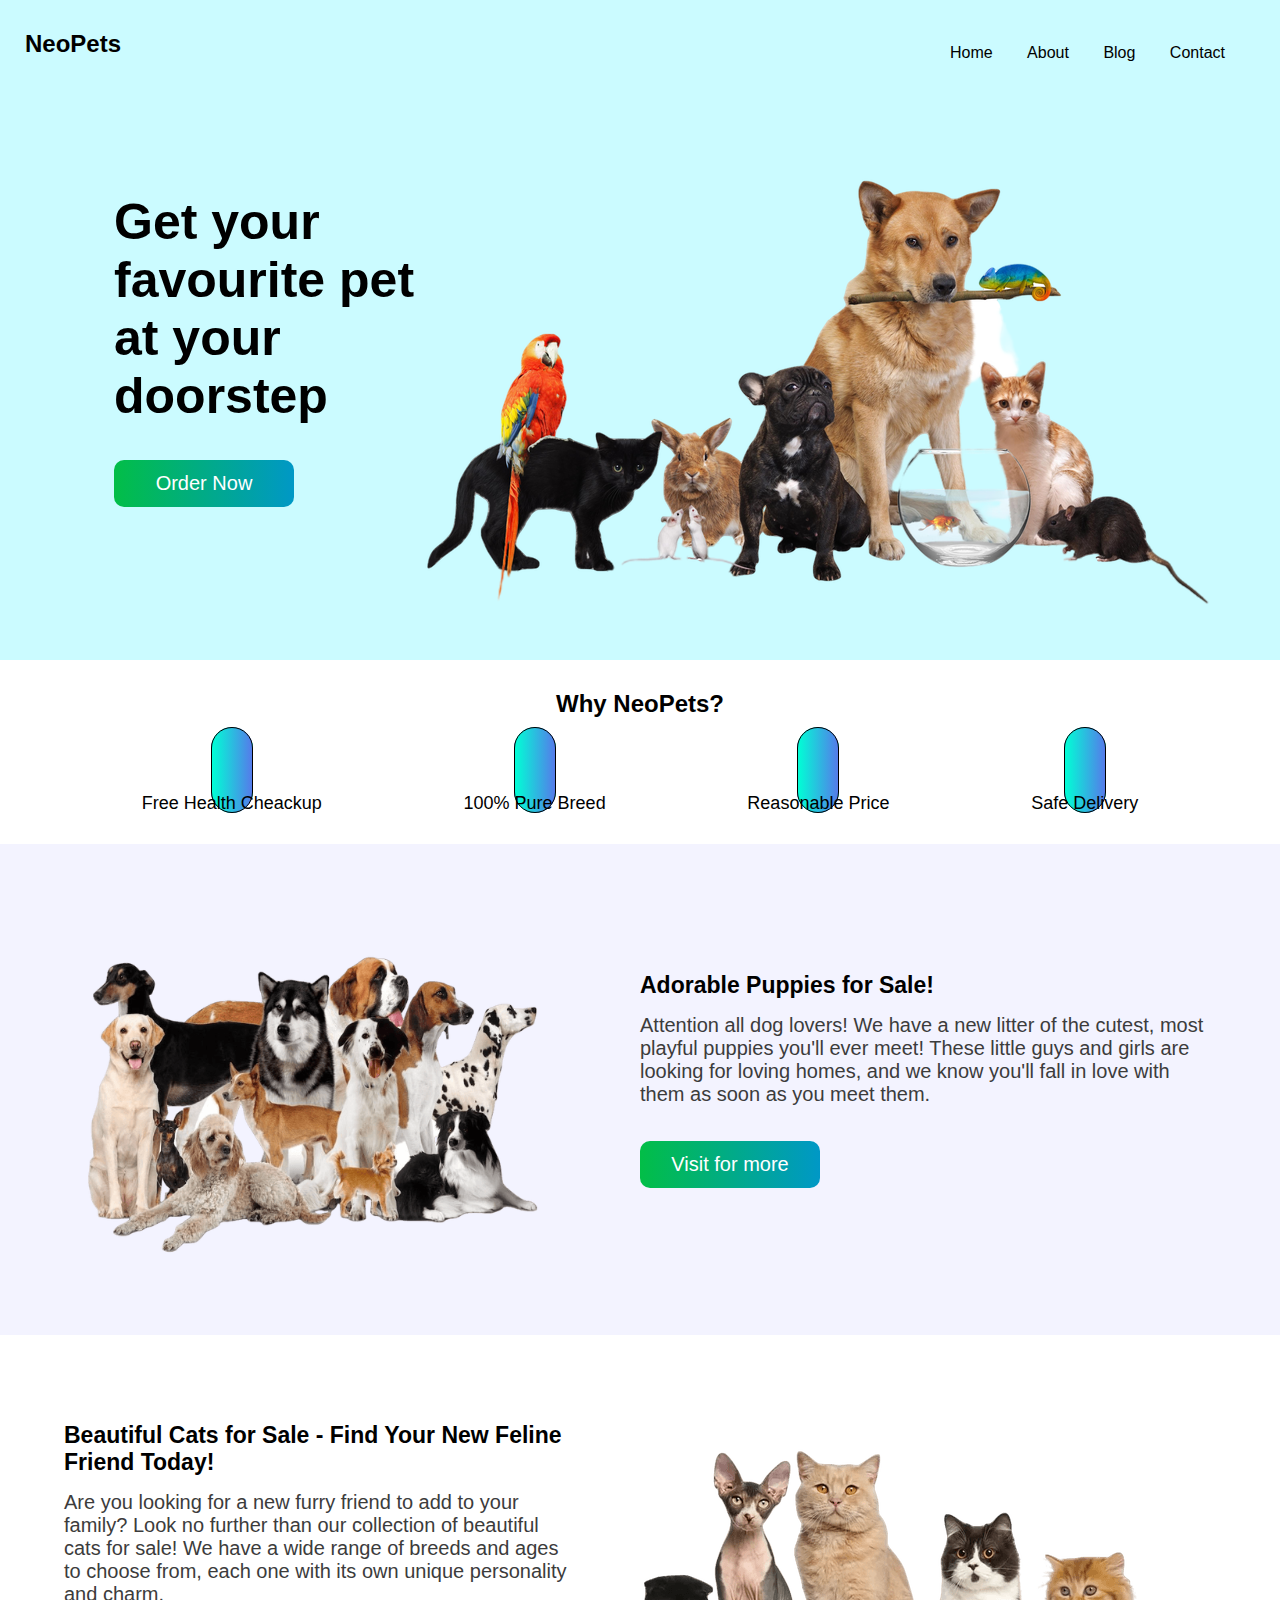
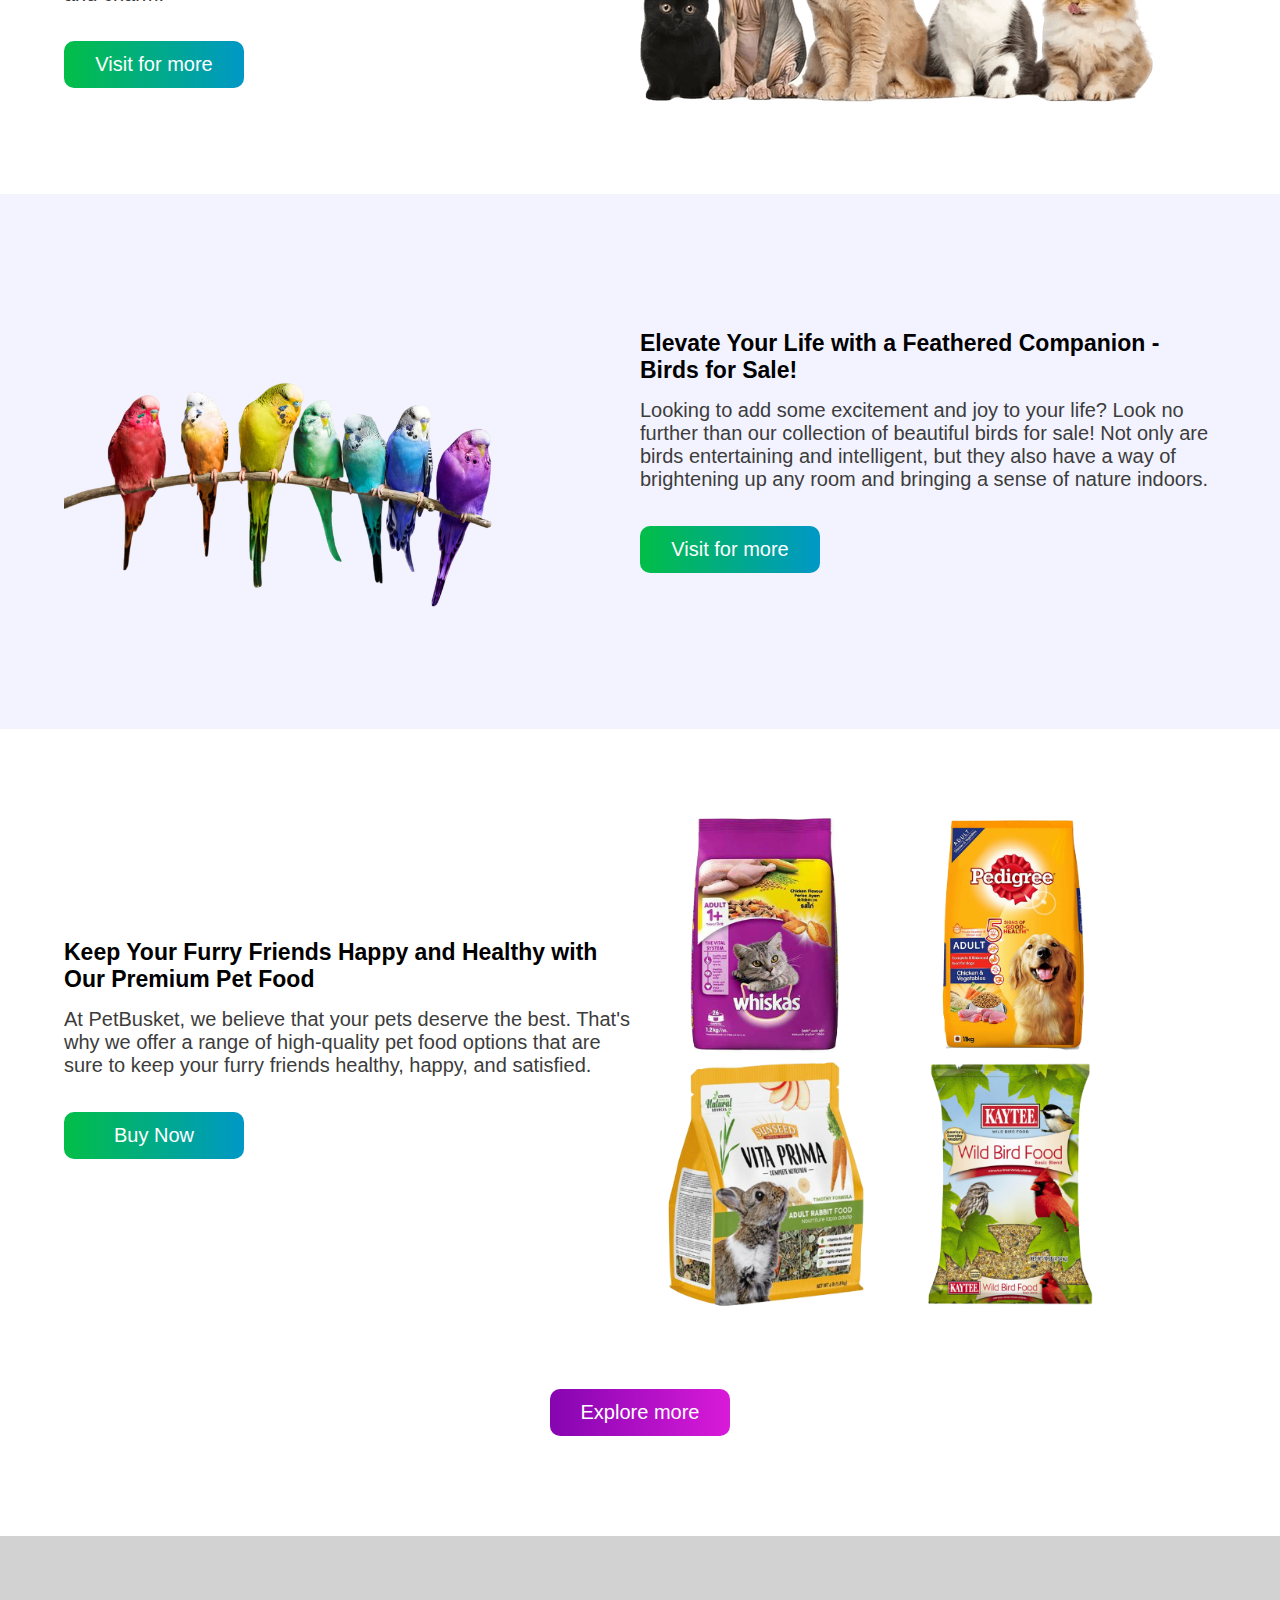
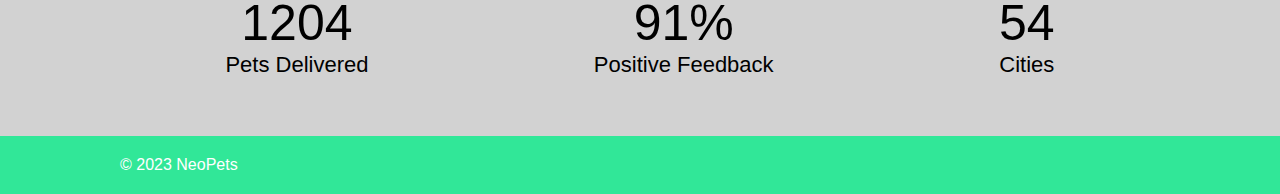
<file: Task-1/index.html>
<!DOCTYPE html>
<html lang="en">

<head>
    <meta charset="UTF-8">
    <meta http-equiv="X-UA-Compatible" content="IE=edge">
    <meta name="viewport" content="width=device-width, initial-scale=1.0">
    <title>petbusket</title>
    <link rel="stylesheet" href="style.css">
    <link rel="stylesheet" href="https://cdnjs.cloudflare.com/ajax/libs/font-awesome/6.3.0/css/all.min.css"
        integrity="sha512-SzlrxWUlpfuzQ+pcUCosxcglQRNAq/DZjVsC0lE40xsADsfeQoEypE+enwcOiGjk/bSuGGKHEyjSoQ1zVisanQ=="
        crossorigin="anonymous" referrerpolicy="no-referrer" />
</head>

<body>
    <header class="bd-color-ffe9cb">
        <nav>
            <div class="logo">
                <a href="#">NeoPets</a>
            </div>
            <div class="menu">
                <ul id="menuList">
                    <li><a href="#">Home</a></li>
                    <li><a href="#">About</a></li>
                    <li><a href="#">Blog</a></li>
                    <li><a href="#">Contact</a></li>
                </ul>
            </div>
            <div class="menu-icon" onclick="togglemenu()">
                <i class="fas fa-bars"></i>
            </div>
        </nav>
    </header>
    <main>
        <section class="row odd bd-color-ffe9cb">
            <div class="col-t">
                <h2>Get your favourite pet at your doorstep</h2>
                <button type="button">Order Now <i class="fa-solid fa-arrow-right"></i></button>
            </div>
            <div class="col-i">
                <img src="pets.png" alt="img" />
            </div>
        </section>

        <section class="row-sep">
            <h2>Why NeoPets?</h2>
            <div class="cols">
                <div class="col-1">
                    <i class="fa-solid fa-kit-medical"></i>
                    <p>Free Health Cheackup</p>
                </div>
                <div class="col-2">
                    <i class="fa-regular fa-thumbs-up"></i>
                    <p>100% Pure Breed</p>
                </div>
                <div class="col-3">
                    <i class="fa-regular fa-face-smile-beam"></i>
                    <p>Reasonable Price</p>
                </div>
                <div class="col-4">
                    <i class="fa-solid fa-truck"></i>
                    <p>Safe Delivery</p>
                </div>
            </div>
        </section>

        <section class="row even bd-color-fffaf3">
            <div class="col-i m">
                <img class="imgwidth" src="dogs.png" alt="">
            </div>
            <div class="col-t m">
                <h3>Adorable Puppies for Sale!</h3>
                <p>Attention all dog lovers! We have a new litter of the cutest, most playful puppies you'll ever meet!
                    These little guys
                    and girls are looking for loving homes, and we know you'll fall in love with them as soon as you
                    meet them.</p>
                <button type="button">Visit for more <i class="fa-solid fa-arrow-right"></i></button>
            </div>
        </section>

        <section class="row odd">
            <div class="col-t m">
                <h3>Beautiful Cats for Sale - Find Your New Feline Friend Today!</h3>
                <p>Are you looking for a new furry friend to add to your family? Look no further than our collection of
                    beautiful cats for
                    sale! We have a wide range of breeds and ages to choose from, each one with its own unique
                    personality and charm.</p>
                <button type="button">Visit for more <i class="fa-solid fa-arrow-right"></i></button>
            </div>
            <div class="col-i m">
                <img src="cats.png" alt="">
            </div>
        </section>

        <section class="row even bd-color-fffaf3">
            <div class="col-i m">
                <img class="imgwidth" src="birds.png" alt="">
            </div>
            <div class="col-t m">
                <h3>Elevate Your Life with a Feathered Companion - Birds for Sale!</h3>
                <p>Looking to add some excitement and joy to your life? Look no further than our collection of beautiful
                    birds for sale!
                    Not only are birds entertaining and intelligent, but they also have a way of brightening up any room
                    and bringing a
                    sense of nature indoors.
                </p>
                <button type="button">Visit for more <i class="fa-solid fa-arrow-right"></i></button>
            </div>
        </section>

        <section class="row odd">
            <div class="col-t m">
                <h3>Keep Your Furry Friends Happy and Healthy with Our Premium Pet Food</h3>
                <p>At PetBusket, we believe that your pets deserve the best. That's why we offer a range of high-quality
                    pet food
                    options that are sure to keep your furry friends healthy, happy, and satisfied.
                </p>
                <button type="button">Buy Now <i class="fa-solid fa-arrow-right"></i></button>
            </div>
            <div class="col-i m">
                <img class="imgwidth imgHeight" src="foods.png" alt="">
            </div>
        </section>

        <section class="explore">
            <button type="button">Explore more</button>
        </section>
        <section class="row-end">
            <div>
                <h2>1204</h2>
                <p>Pets Delivered</p>
            </div>
            <div>
                <h2>91%</h2>
                <p>Positive Feedback</p>
            </div>
            <div>
                <h2>54</h2>
                <p>Cities</p>
            </div>
        </section>
    </main>
    <footer>
        <div class="foot">
            <p>&copy; 2023 NeoPets</p>
            <div class="social">

                <i class="fa-brands fa-youtube"></i>
                <i class="fa-brands fa-facebook-f"></i>
                <i class="fa-brands fa-instagram"></i>
                <i class="fa-brands fa-twitter"></i>
                <i class="fa-brands fa-linkedin-in"></i>
            </div>
        </div>
    </footer>
    <script>
        var menuList = document.getElementById("menuList");
        menuList.style.maxHeight = "0px";
        function togglemenu() {
            if (menuList.style.maxHeight == "0px") {
                menuList.style.maxHeight = "130px";
            } else {
                menuList.style.maxHeight = "0px";
            }
        }
        window.addEventListener("scroll", function () {
            let header = document.querySelector("header");
            header.classList.toggle("sticky", window.scrollY > 0);
        })
    </script>
</body>

</html>
</file>
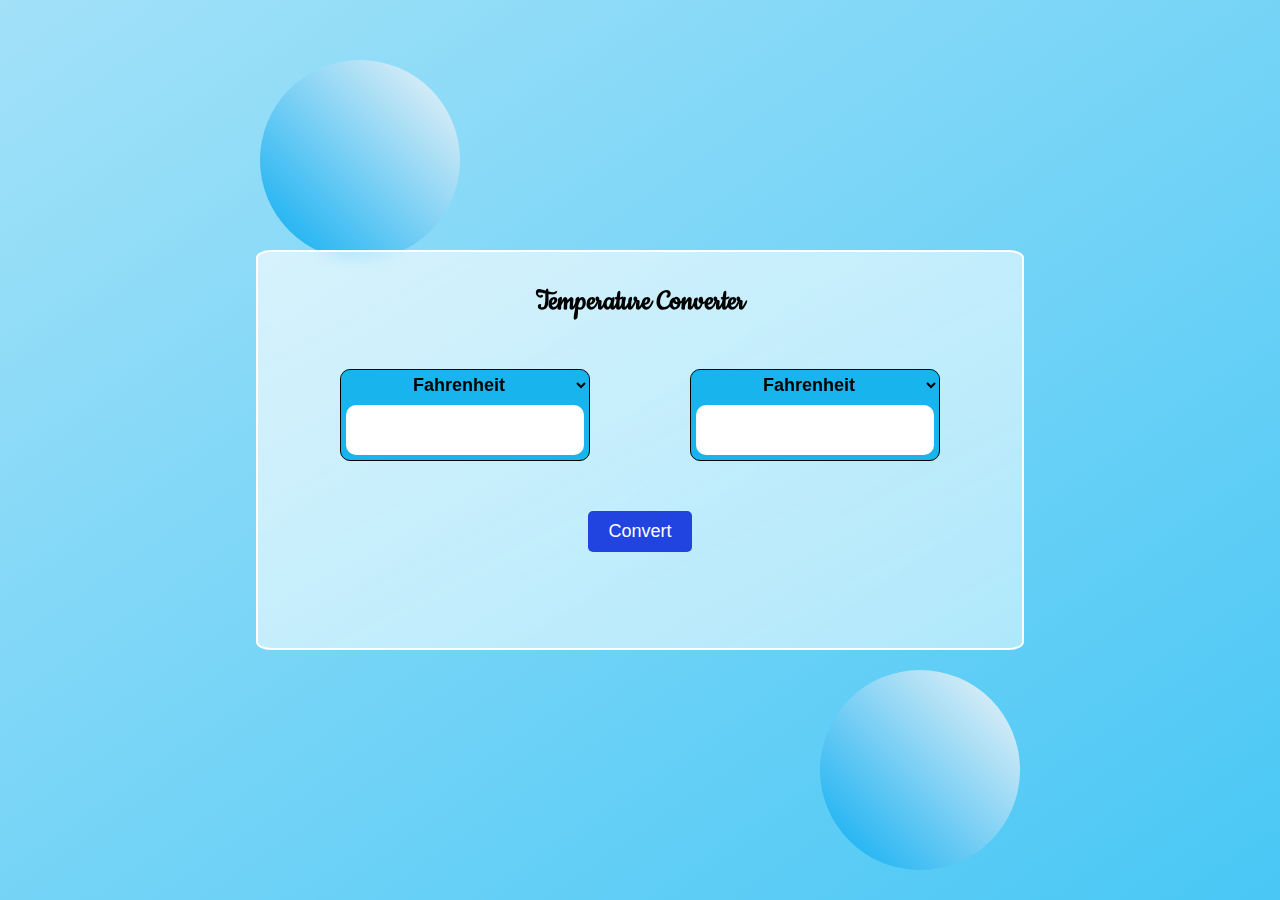
<file: Task-3/index.html>
<!DOCTYPE html>
<html lang="en">
<head>
    <meta charset="UTF-8">
    <meta http-equiv="X-UA-Compatible" content="IE=edge">
    <meta name="viewport" content="width=device-width, initial-scale=1.0">
    <link rel="stylesheet" href="style.css">
    <title>Document</title>
</head>
<body>
    <div class="outer_box">
        <div class="container inner_box">
            <h1>Temperature Converter</h1>
            <div class="subcontainer">
                <div class="col">
                    <select name="fromUnit" id="fromUnit">
                        <option value="fahrenheit">Fahrenheit</option>
                        <option value="celsius">Celsius</option>
                        <option value="kelvin">Kelvin</option>
                    </select>
                    <input type="number" id="temperatureInput" onclick="reset()">
    
                </div>
                <div class="equal"><i class="fa-solid fa-equals"></i></div>
                <div class="col">
                    <select name="toUnit" id="toUnit">
                        <option value="fahrenheit">Fahrenheit</option>
                        <option value="celsius">Celsius</option>
                        <option value="kelvin">Kelvin</option>
                    </select>
                    <input type="number" id="temperatureOutput" readonly>
    
                </div>
            </div>
            <div class="button">
                <button type="button" id="convert-btn" onclick="convert()">Convert</button>
            </div>
    
        </div>
        <div class="Ball1">
        </div>
        <div class="Ball2">
        </div>
    </div>
    <script src="script.js"></script>
</body>
</html>
</file>
<file: Task-1/style.css>
* {
    padding: 0;
    margin: 0;
    font-family: Arial, Helvetica, sans-serif;
    box-sizing: border-box;
}

header {
    position: fixed;
    top: 0;
    left: 0;
    width: 100%;
    padding: 30px 25px;
    z-index: 100;
}

header.sticky {
    padding: 15px 20px;
    background-color: rgb(30, 235, 218);
}

nav {
    display: flex;
    align-items: center;
    justify-content: space-between;

}

.logo a {
    color: #000000;
    font-size: 24px;
    font-weight: bold;
    text-decoration: none;
}

.menu-icon {
    color: #000000;
    font-size: 24px;
    cursor: pointer;
    display: none;
}

.menu {
    flex: 1;
    text-align: right;

}

.menu li {
    margin-right: 30px;
    display: inline-block;
    list-style: none;
}

.menu a {
    color: #000000;
    text-decoration: none;
}
.menu a:hover{
    color:#009dff
}


main {
    margin-top: 60px;
}

.row {
    display: flex;
    justify-content: space-between;
    align-items: center;
    min-height: 40vh;
    padding-left: 5%;
    padding-right: 5%;
}

.row-sep {
    margin: 30px 0;
    align-items: center;
}

.row-sep h2 {
    text-align: center;
}

.cols {
    display: flex;
    justify-content: space-evenly;
    text-align: center;
    margin-top: 30px;
}

.cols i {
    border: solid 1px black;
    border-radius: 70px;
    padding: 20px;
    font-size: 40px;
    cursor: pointer;
    background: linear-gradient(to right, #00ffd5, rgb(85, 123, 234));
    margin: 20px 0;
}

.cols p {
    font-size: large;
}

.col-t {
    flex-basis: 50%;
    margin-left: 50px;

}

.col-t h2 {
    font-size: 50px;
    margin-bottom: 15px;
}

.col-t p {
    font-size: 20px;
    color: #3c3c3c;
    font-weight: 100;
    margin-bottom: 15px;
    margin-top: 15px;
}

.col-t button {
    margin-top: 20px;
    margin-bottom: 20px;
    font-size: 20px;
    width: 180px;
    border: 0;
    padding: 12px 10px;
    outline: none;
    color: #fff;
    background: linear-gradient(to right, #02be47, rgb(0, 152, 198));
    border-radius: 10px;
    cursor: pointer;
}

.col-t button y:hover {
    background: #3478f5;
}

.col-i {
    flex-basis: 50%;
    display: flex;
    align-items: center;
}

.col-t h3 {
    font-size: 23px;
}

.explore {
    text-align: center;
}

.explore button {

    font-size: 20px;
    width: 180px;
    border: 0;
    padding: 12px 10px;
    outline: none;
    color: #fff;
    background: linear-gradient(to right, #8505b0, rgb(217, 26, 217));
    border-radius: 10px;
    cursor: pointer;
}

.explore button:hover {
    background: #5a5b61;
}

.row-end {
    margin-top: 100px;
    display: flex;
    justify-content: space-evenly;
    text-align: center;
    background-color: #d2d2d2;
    height: 200px;
    align-items: center;
}

.row-end h2 {
    font-size: 50px;
    font-weight: 500;
}

.row-end p {
    font-size: 22px;
}

.foot {
    text-align: center;
    display: flex;
    align-items: center;
    justify-content: space-between;
    color: #fff;
    background-color: rgb(49, 231, 152);
    padding: 0 100px;
}

.foot p {
    margin: 20px;
}

.social i {
    margin: 20px;
    cursor: pointer;
}

.social i:hover {
    color: #00a6ff;
}

.m {
    margin: 80px 0px;
}

.imgwidth {
    width: 500px;

}

.imgHeight {
    height: 500px;
}

.bd-color-ffe9cb {
    background-color: #cbfbff;
}

.bd-color-fffaf3 {
    background-color: #f3f3ff;
}

@media only screen and (max-width: 768px) {

    .menu ul {
        flex-direction: column;
        background: linear-gradient(to left, #78e7dd, rgb(10, 71, 186));
        position: absolute;
        width: 100%;
        top: 55px;
        right: 0;
        z-index: 2;
    }

    .menu ul li {
        margin-top: 10px;
        margin-bottom: 10px;
        display: block;

    }

    .menu ul li a {
        color: #fff;
    }

    .menu-icon {
        display: block;
        font-size: 14px;
    }

    #menuList {
        overflow: hidden;
        transition: 0.5s;
    }

    .odd {
        flex-direction: column-reverse;
        margin: 50px 0;
    }

    .even {
        flex-direction: column;
    }

    .col-i {
        flex-basis: 100%;
        margin-bottom: 50px;
    }

    .col-i img {
        width: 100%;
    }

    .col-t {
        flex-basis: 100%;

    }

    .col-t h2 {
        font-size: 30px;

    }

    .col-t p {
        font-size: 15px;

    }

    .col-t button {
        font-size: 10px;
    }

    .cols i {
        border: solid 1px black;
        border-radius: 50px;
        padding: 10px;
        font-size: 20px;
        cursor: pointer;
        background: linear-gradient(to right, #3700ff, rgb(255, 0, 255));
        margin: 10px 10px;
    }

    .cols p {
        font-size: small;
        margin-left: 10px;
        margin-right: 10px;
    }

    .m {
        margin: 20px 0px;
    }

    .imgwidth {
        width: 200px;

    }

    .imgHeight {
        height: 250px;

    }

    .explore button {
        font-size: 12px;
        width: 180px;
        border: 0;
        padding: 12px 10px;
    }

    .row-end h2 {
        font-size: 30px;
        font-weight: 500;
    }

    .row-end p {
        font-size: 10px;
    }


    .social {
        display: flex;
        align-items: center;
        justify-content: space-evenly;

    }

    .foot p {
        margin-top: 10px;
        font-size: 15px;

    }

    .social i {
        font-size: 15px;
        margin: 10px;
        cursor: pointer;

    }

    .foot {
        text-align: center;
        display: block;
        align-items: center;
        justify-content: baseline;
        color: #fff;
        background-color: rgb(181, 224, 173);
        padding: 20px;
    }
}
</file>
<file: Task-3/style.css>
@import url('https://fonts.googleapis.com/css2?family=Cookie&display=swap');
* {
    margin: 0px;
    padding: 0px;
    box-sizing: border-box;
}
body{
    font-family: 'Cookie', cursive;
}
.outer_box {
    height: 100vh;
    width: 100vw;
    background: linear-gradient(to top left, rgb(73, 199, 245), rgb(162, 225, 248));
}

.inner_box {
    width: fit-content;
    height: 400px;
    margin: 0 auto;
    padding: 2rem;
    border-radius: 2%;
    position: relative;
    top: 50%;
    transform: translateY(-50%);
    border: 2px solid white;
    background:linear-gradient(to top left,rgba(240, 253, 255, 0.557),#ffffffa5);
    backdrop-filter: blur(7px);
    z-index: 2;
}
.inner_box:hover{
    box-shadow: 2px 2px 5px  rgba(79, 79, 228, 0.811);
}

h1 {
    text-align: center;
}
.subcontainer{
    display: flex;
    justify-content: center;
    text-align: center;
    align-items: center;
}

.col {
    width: 100%;
    max-width: 250px;
    border: 1px solid black;
    display: flex;
    flex-direction: column;
    margin: 50px;
    border-radius: 10px;
    background-color: rgb(23, 180, 237);
}

.col select {
    width: 100%;
    height: 30px;
    border: none;
    outline: none;
    border-radius: 10px;
    background-color: rgb(23, 180, 237);
    text-align: center;
    font-size: large;
    font-weight: 900;
    
}

.col input[type='number'] {
    text-align: center;
    font-size: large;
    font-weight: 900;
    margin: 5px;
    height: 50px;
    border: none;
    border-radius: 10px;
    outline: none;

}
.equal{
    text-align: center;
    margin:auto 0;
    font-size: larger;
    font-weight: 900;
}
.button{
    text-align: center;
}
.button #convert-btn {
    margin:0 auto;
    background-color: #2144e1;
    color: #fff;
    border: none;
    border-radius: 5px;
    padding: 10px 20px;
    font-size: 18px;
    cursor: pointer;
}

#convert-btn:hover {
    background-color: #85c0eb;
    color: rgb(13, 13, 240);
   
}

.Ball1{
    position: absolute;
    top: 60px;
    left: 260px;
    height: 200px;
    width: 200px;
    border-radius: 50%;
    background:linear-gradient(to top right,rgb(8, 172, 242),rgb(243, 245, 247) );
}
.Ball2{
    position: absolute;
    bottom: 30px;
    right: 260px;
    height: 200px;
    width: 200px;
    border-radius: 50%;
    background:linear-gradient(to top right,rgb(8, 172, 242),rgb(243, 245, 247) );
}
@media only screen and (max-width:768px) {
    body{
        background-color: white;
    }
    .container{
        padding: 20px;
        width: 100%;
        margin-top:30px;
        box-shadow: none;
        
    }
    .subcontainer {
            display: flex;
            flex-direction: column;
            justify-content: center;
    }
}
</file>
